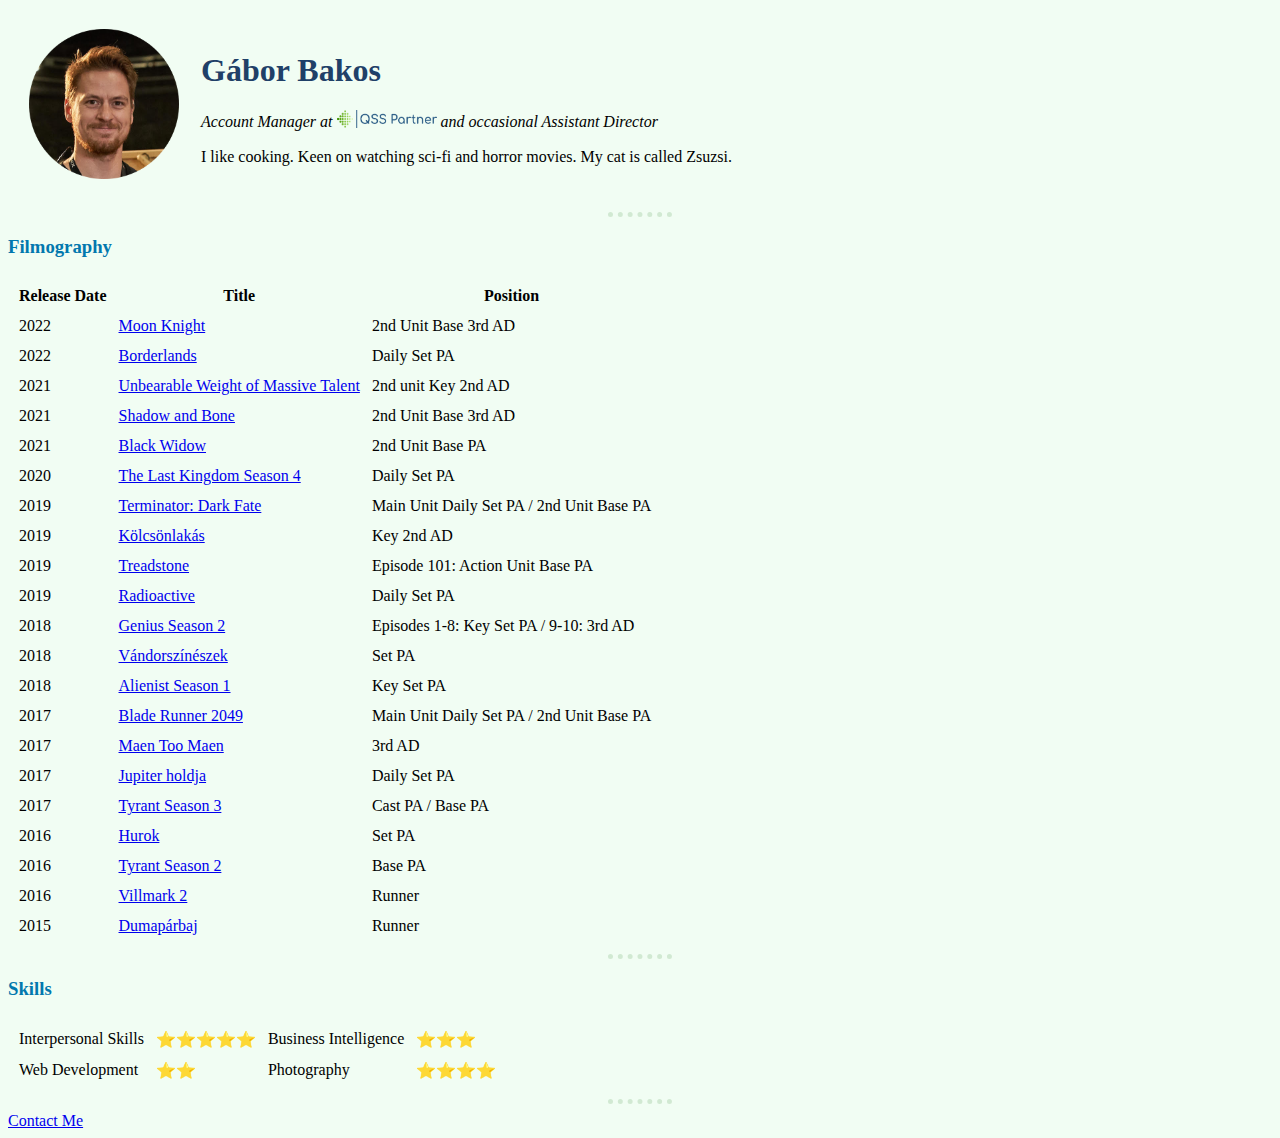
<file: index.html>
<!DOCTYPE html>
<html lang="en" dir="ltr">

<head>
  <meta charset="utf-8">
  <title>Gábor Bakos - Personal Page</title>
  <link rel="stylesheet" href="css/styles.css">
  <link rel="icon" href="favicon.ico">

</head>

<body>
  <table cellspacing=20>
    <tr>
      <td> <img src="images/bg2.png" width=150 alt="BG profile"></td>
      <td>
        <h1>Gábor Bakos</h1>
        <p><em>Account Manager at <strong><a href="https://www.qsspartner.hu/"><img src="images/logo.png" width=100</a></strong></a> and occasional Assistant Director</em></p>
        <p>I like cooking. Keen on watching sci-fi and horror movies. My cat is called Zsuzsi.</p>
      </td>
    </tr>
  </table>
  <hr>
  <h3>Filmography</h3>
  <table cellspacing="10">
    <thead>
      <tr>
        <th>Release Date</th>
        <th>Title</th>
        <th>Position</th>
      </tr>
    </thead>
    <tbody>

    </tbody>
    <tr>
      <td>2022</td>
      <td><a href="https://www.imdb.com/title/tt10234724/?ref_=fn_al_tt_1">Moon Knight</a></td>
      <td>2nd Unit Base 3rd AD</td>
    </tr>
    <tr>
      <td>2022</td>
      <td><a href="https://www.imdb.com/title/tt4978420/">Borderlands</a></td>
      <td>Daily Set PA</td>
    </tr>
    <tr>
      <td>2021</td>
      <td><a href="https://www.imdb.com/title/tt11291274/?ref_=fn_al_tt_1">Unbearable Weight of Massive Talent</a></td>
      <td>2nd unit Key 2nd AD</td>
    </tr>
    <tr>
      <td>2021</td>
      <td><a href="https://www.imdb.com/title/tt2403776/">Shadow and Bone</a></td>
      <td>2nd Unit Base 3rd AD</td>
    </tr>
    <tr>
      <td>2021</td>
      <td><a href="https://www.imdb.com/title/tt3480822/?ref_=fn_al_tt_1">Black Widow</a></td>
      <td>2nd Unit Base PA</td>
    </tr>
    <tr>
      <td>2020</td>
      <td><a href="https://www.imdb.com/title/tt4179452/">The Last Kingdom Season 4</a></td>
      <td>Daily Set PA</td>
    </tr>
    <tr>
      <td>2019</td>
      <td><a href="https://www.imdb.com/title/tt6450804/?ref_=fn_al_tt_1">Terminator: Dark Fate</a></td>
      <td>Main Unit Daily Set PA / 2nd Unit Base PA</td>
    </tr>
    <tr>
      <td>2019</td>
      <td><a href="https://www.imdb.com/title/tt9015746/?ref_=fn_al_tt_1">Kölcsönlakás</a></td>
      <td>Key 2nd AD</td>
    </tr>
    <tr>
      <td>2019</td>
      <td><a href="https://www.imdb.com/title/tt8289480/?ref_=fn_al_tt_1">Treadstone</a></td>
      <td>Episode 101: Action Unit Base PA</td>
    </tr>
    <tr>
      <td>2019</td>
      <td><a href="https://www.imdb.com/title/tt6017756/?ref_=fn_al_tt_1">Radioactive</a></td>
      <td>Daily Set PA</td>
    </tr>
    <tr>
      <td>2018</td>
      <td><a href="https://www.imdb.com/title/tt5673782/">Genius Season 2</a></td>
      <td>Episodes 1-8: Key Set PA / 9-10: 3rd AD</td>
    </tr>
    <tr>
      <td>2018</td>
      <td><a href="https://www.imdb.com/title/tt4733346/?ref_=fn_al_tt_2">Vándorszínészek</a></td>
      <td>Set PA</td>
    </tr>
    <tr>
      <td>2018</td>
      <td><a href="https://www.imdb.com/title/tt4604612/?ref_=fn_al_tt_2">Alienist Season 1</a></td>
      <td>Key Set PA</td>
    </tr>
    <tr>
      <td>2017</td>
      <td><a href="https://www.imdb.com/title/tt1856101/?ref_=nv_sr_srsg_0">Blade Runner 2049</a></td>
      <td>Main Unit Daily Set PA / 2nd Unit Base PA</td>
    </tr>
    <tr>
      <td>2017</td>
      <td><a href="https://www.imdb.com/title/tt6032762/?ref_=nm_flmg_asst_4">Maen Too Maen</a></td>
      <td>3rd AD</td>
    </tr>
    <tr>
      <td>2017</td>
      <td><a href="https://www.imdb.com/title/tt5842890/?ref_=nv_sr_srsg_0">Jupiter holdja</a></td>
      <td>Daily Set PA</td>
    </tr>
    <tr>
      <td>2017</td>
      <td><a href="https://www.imdb.com/title/tt2568204/">Tyrant Season 3</a></td>
      <td>Cast PA / Base PA</td>
    </tr>
    <tr>
      <td>2016</td>
      <td><a href="https://www.imdb.com/title/tt4118932/?ref_=fn_al_tt_1">Hurok</a></td>
      <td>Set PA</td>
    </tr>
    <tr>
      <td>2016</td>
      <td><a href="https://www.imdb.com/title/tt2568204/">Tyrant Season 2</a></td>
      <td>Base PA</td>
    </tr>
    <tr>
      <td>2016</td>
      <td><a href="https://www.imdb.com/title/tt2664880/?ref_=fn_al_tt_1">Villmark 2</a></td>
      <td>Runner</td>
    </tr>
    <tr>
      <td>2015</td>
      <td><a href="https://www.imdb.com/title/tt4059516/?ref_=fn_al_tt_1">Dumapárbaj</a></td>
      <td>Runner</td>
    </tr>
  </table>
  <hr>
  <h3>Skills</h3>
  <table cellspacing="10">
    <tr>
      <td>Interpersonal Skills</td>
      <td>⭐⭐⭐⭐⭐</td>
      <td>Business Intelligence</td>
      <td>⭐⭐⭐</td>
    </tr>
    <td>Web Development</td>
    <td>⭐⭐</td>
    <td>Photography</td>
    <td>⭐⭐⭐⭐</td>
  </table>
  <hr>
  <a href="contactme.html">Contact Me</a>
</body>

</html>
</file>
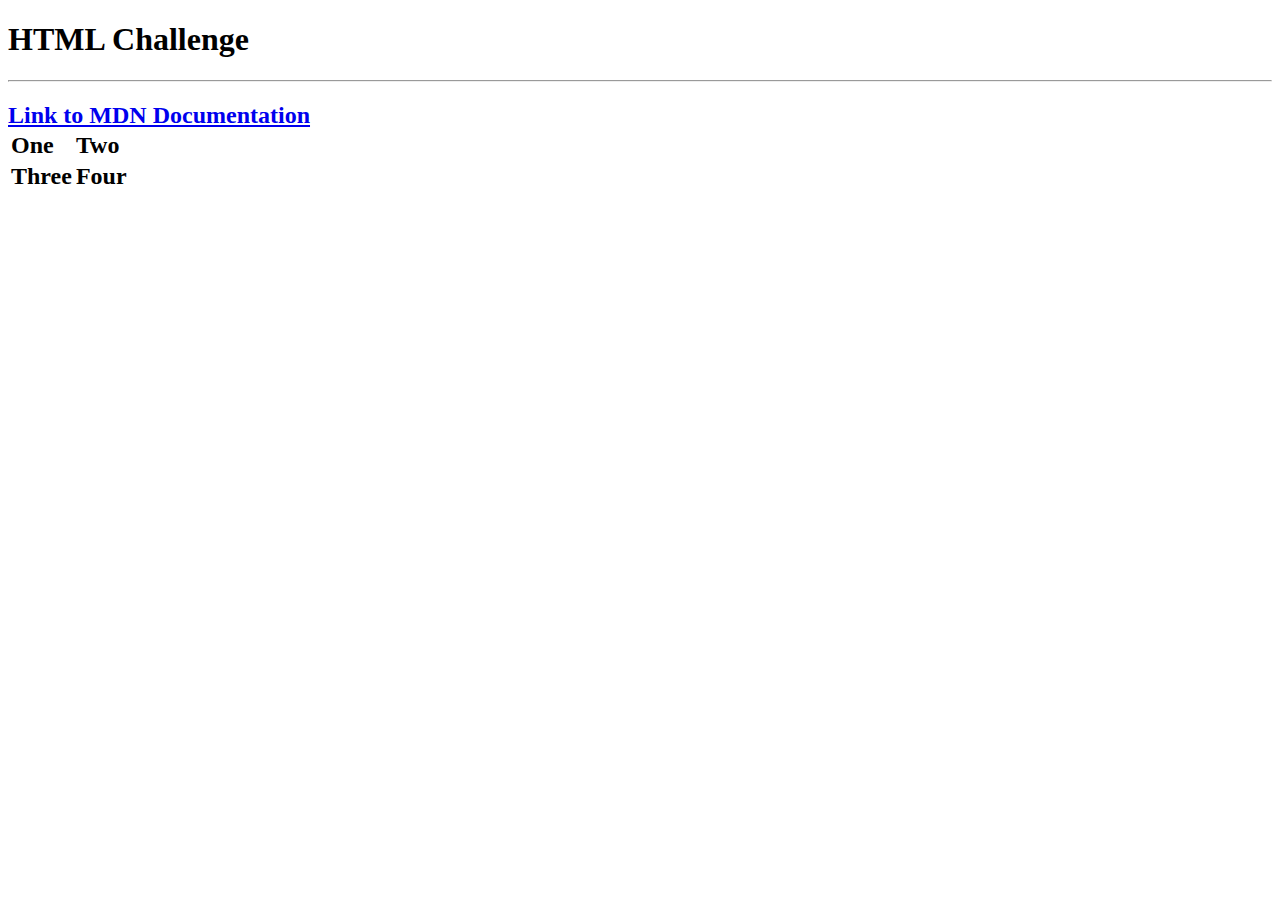
<file: challenge.html>
<!DOCTYPE html>
<html lang="en" dir="ltr">

<head>
  <meta charset="utf-8">
  <title></title>
</head>

<body>
  <h1>HTML Challenge</h1>
  <hr>
<h2>
  <a href="https://developer.mozilla.org/hu/">Link to MDN Documentation</a>
<table>
<tr>
  <td>One</td>
  <td>Two</td>
</tr>
<tr>
  <td>Three</td>
  <td>Four</td>
</tr>
</table>
</h2>
</body>

</html>
</file>
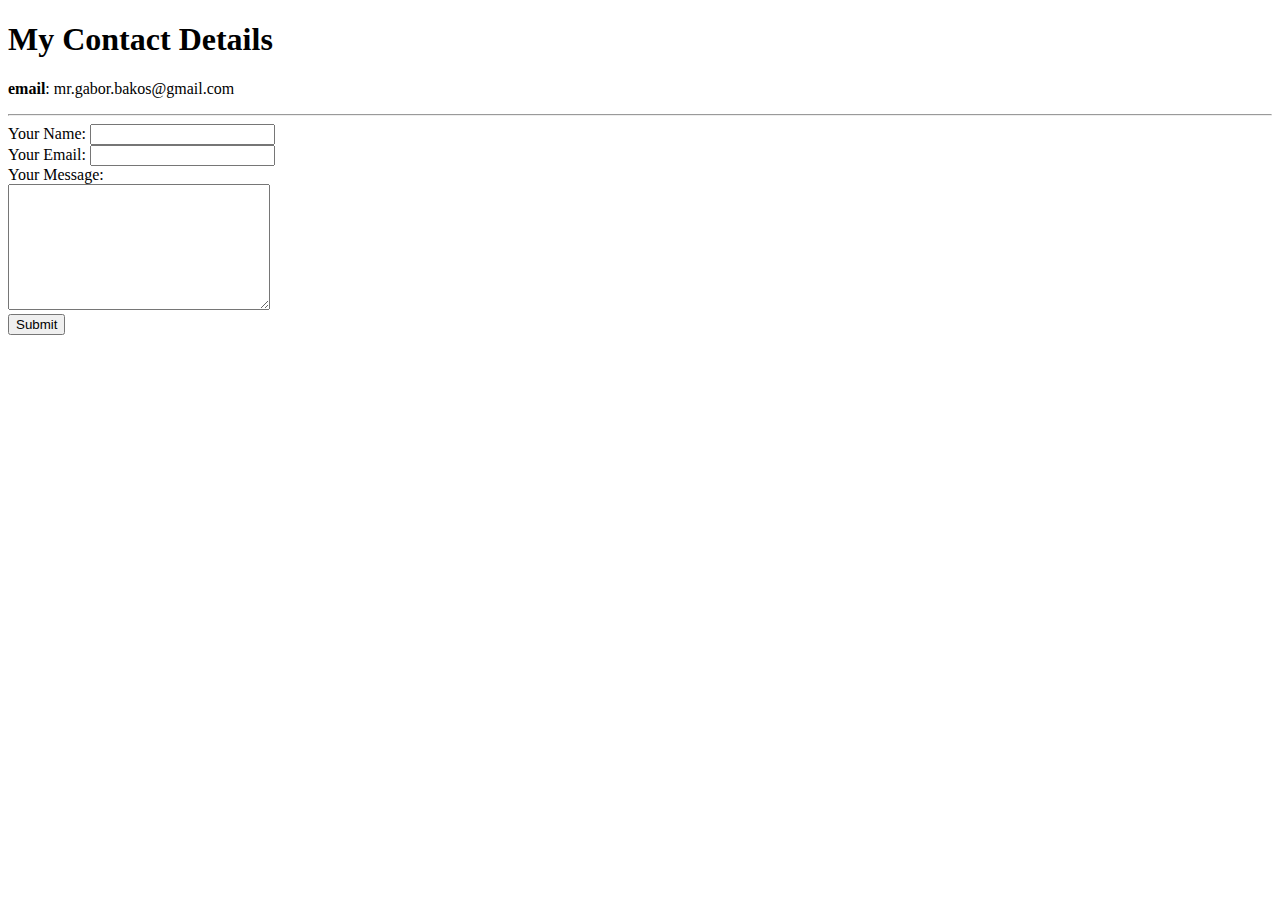
<file: contact.html>
<!DOCTYPE html>
<html lang="en" dir="ltr">
  <head>
    <meta charset="utf-8">
    <title></title>
  </head>
  <body>
    <h1>My Contact Details</h1>
    <p><strong>email</strong>: mr.gabor.bakos@gmail.com</p>
    <hr>
    <form action="mailto:mr.gabor.bakos@gmail.com" method="post" enctype="text/plain">
      <label>Your Name:</label>
      <input type="text" name="Your Name" value=""><br>
      <label>Your Email:</label>
      <input type="email" name="Your Email" value=""><br>
      <label>Your Message:</label><br>
      <textarea name="Your Message" rows="8" cols="30"></textarea><br>
      <input type="submit" name="">
    </form>
  </body>
</html>
</file>
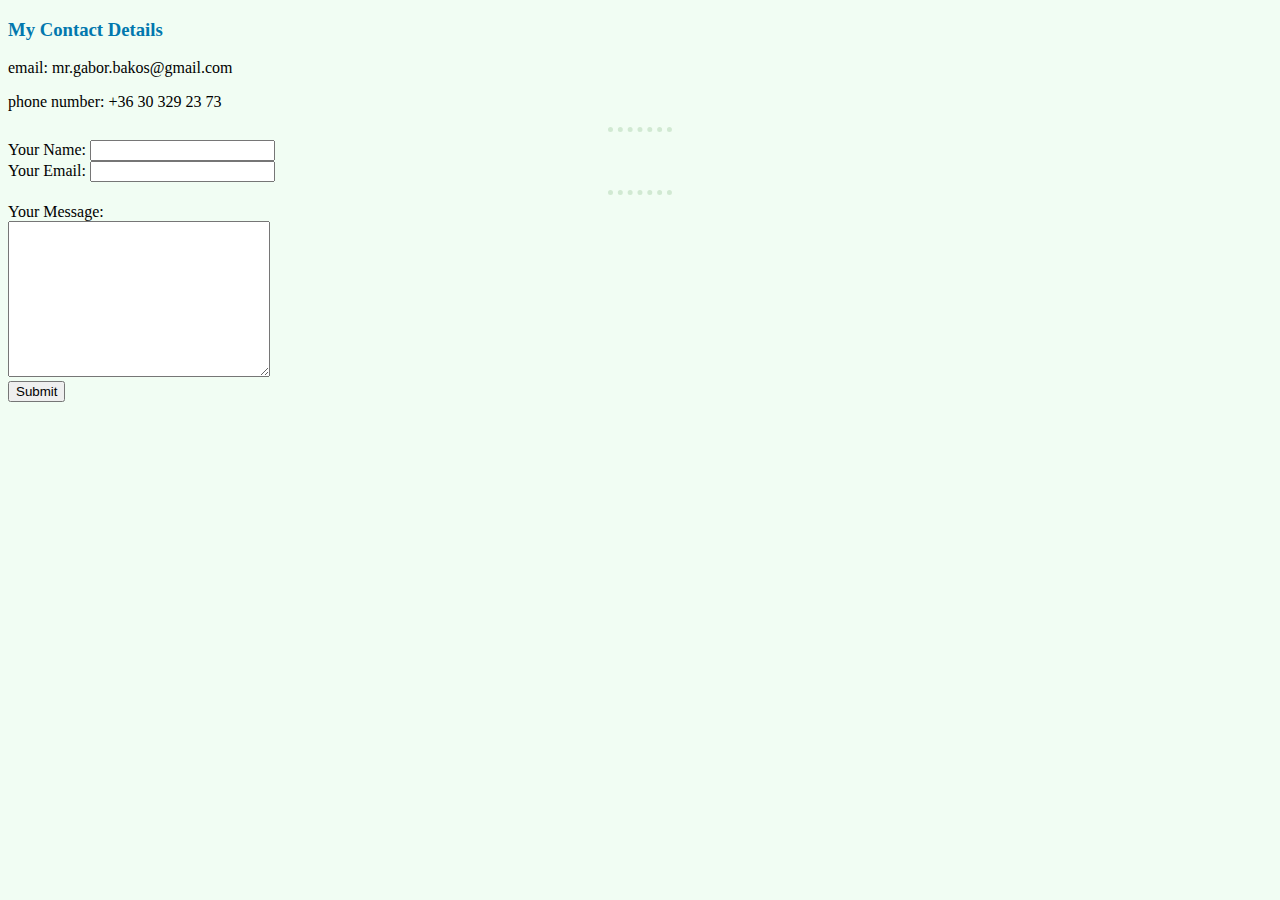
<file: contactme.html>
<!DOCTYPE html>
<html lang="en" dir="ltr">
  <head>
    <meta charset="utf-8">
    <title>Contact me</title>
    <link rel="stylesheet" href="css/styles.css">
  </head>
  <body>
    <h3>My Contact Details</h3>
    <p>email: mr.gabor.bakos@gmail.com</p>
    <p>phone number: +36 30 329 23 73</p>
<hr>
    <form  action="mailto:mr.gabor.bakos@gmail.com" method="post" enctype="text/plain">
      <label>Your Name:</label>
      <input type="text" name="yourName" value=""><br>
      <label>Your Email:</label>
      <input type="email" name="yourEmail" value=""><br>
      <hr>
      <label>Your Message:</label><br>
      <textarea name="yourMessage" rows="10" cols="30"></textarea><br>
      <input type="submit" name="">
    </form>
  </body>

</html>
</file>
<file: css/styles.css>
body {
  background-color: #f1fdf3;
  }

  h1{
    color: #1f4068;
  }

  h3{
    color: #0278ae;
  }


  hr {
  border-color: #d1e9d2;
  border-style: dotted none none;
  border-width: 5px;
  width: 5%;
  }
</file>
